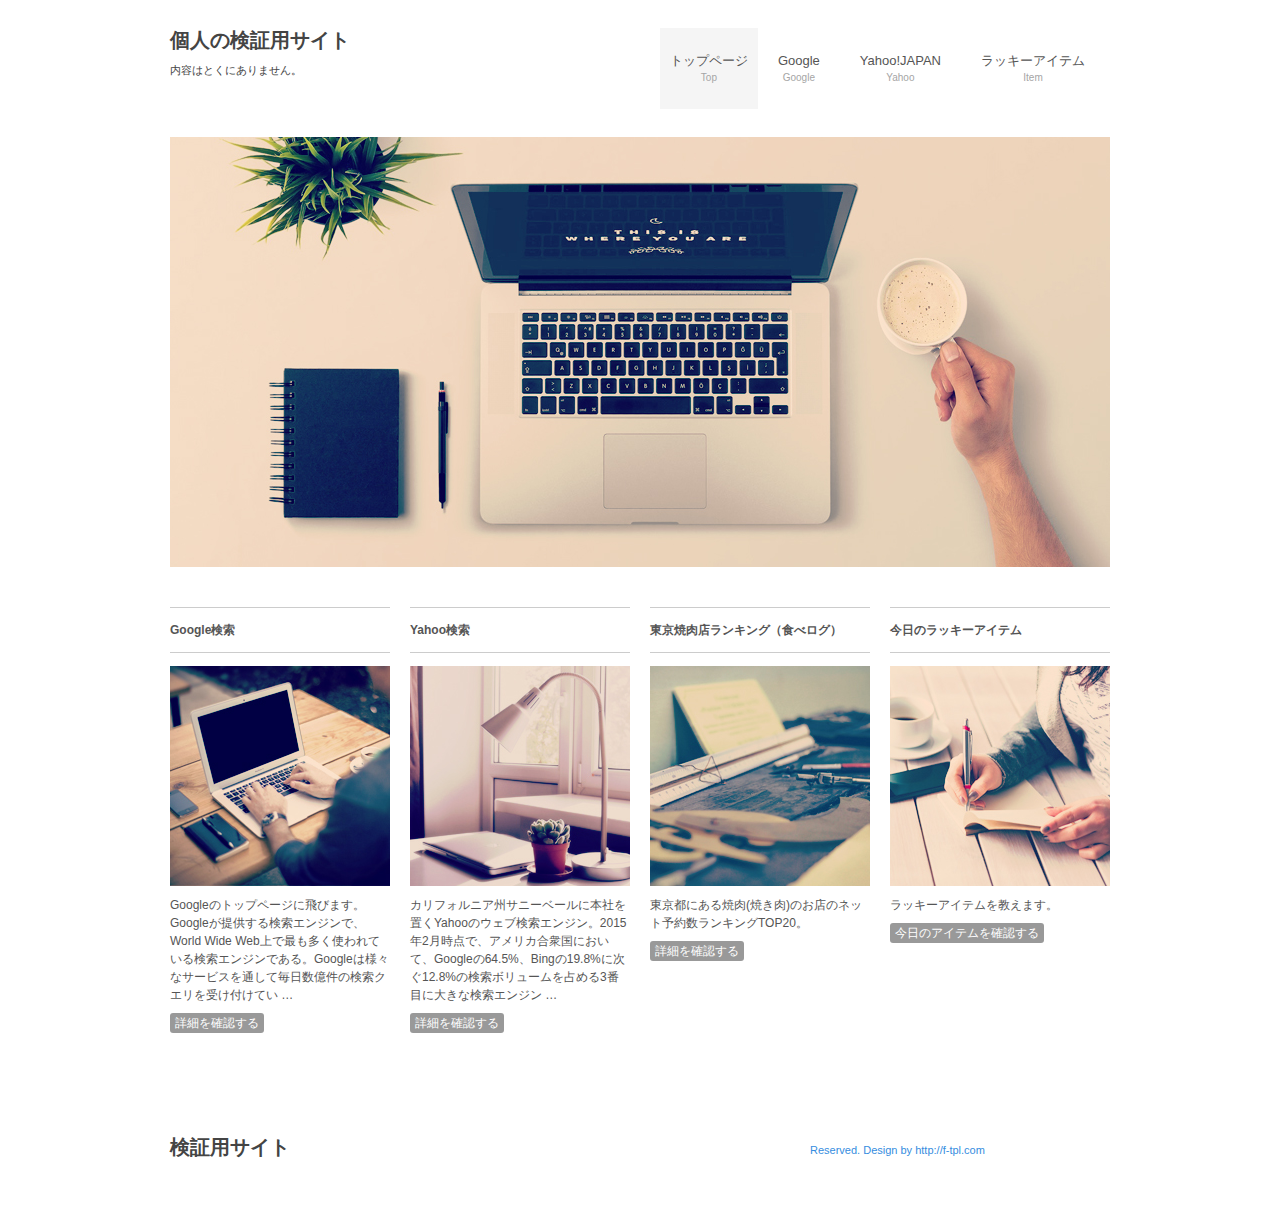
<file: index.html>
<!DOCTYPE html>
<html lang="ja">

<head>
	<meta charset="UTF-8">
	<meta name="viewport" content="width=device-width, user-scalable=yes, maximum-scale=1.0, minimum-scale=1.0">
	<meta name="description" content="検証用サイト">
	<title>検証用サイト</title>
	<link rel="stylesheet" type="text/css" media="all" href="style.css">
	<!--[if lt IE 9]>
	<script src="js/html5.js"></script>
	<script src="js/css3-mediaqueries.js"></script>
	<![endif]-->
	<script src="js/jquery1.4.4.min.js"></script>
	<script src="js/script.js"></script>
	
	<!-- Google Tag Manager -->
	<script>(function(w,d,s,l,i){w[l]=w[l]||[];w[l].push({'gtm.start':
	new Date().getTime(),event:'gtm.js'});var f=d.getElementsByTagName(s)[0],
	j=d.createElement(s),dl=l!='dataLayer'?'&l='+l:'';j.async=true;j.src=
	'https://www.googletagmanager.com/gtm.js?id='+i+dl;f.parentNode.insertBefore(j,f);
	})(window,document,'script','dataLayer','GTM-MPXT2DR');</script>
	<!-- End Google Tag Manager -->

</head>

<body>
	<!-- Google Tag Manager (noscript) -->
	<noscript><iframe src="https://www.googletagmanager.com/ns.html?id=GTM-MPXT2DR"
	height="0" width="0" style="display:none;visibility:hidden"></iframe></noscript>
	<!-- End Google Tag Manager (noscript) -->

	<header id="header" role="banner">
		<div class="inner">
			<div class="logo">
				<a href="index.html" title="検証用サイト" rel="home">個人の検証用サイト<br /></a>
				<h1>内容はとくにありません。</h1>
			</div>
			<nav id="mainNav">
				<div class="inner">
					<a class="menu" id="menu"><span>MENU</span></a>
					<div class="panel">
						<ul id="topnav">
							<li class="current-menu-item"><a href="index.html"><strong>トップページ</strong><br /><span>Top</span></a></li>
							<li><a href="https://www.google.co.jp/"><strong>Google</strong><br /><span>Google</span></a><li>
							<li><a href="https://www.yahoo.co.jp/"><strong>Yahoo!JAPAN</strong><br /><span>Yahoo</span></a><li>
							<li><a href="lucky_item.html"><strong>ラッキーアイテム</strong><br /><span>Item</span></a><li>
						</ul>
					</div>
				</div>
			</nav>
		</div>
	</header>

	<div id="mainBanner">
		<div class="inner">
			<img src="images/banners/mainImg.jpg" width="940" height="300" alt="PC">
		</div>
	</div>

	<div id="wrapper">
		<section class="gridWrapper">
			<article class="grid">
				<div class="box">
					<h3>Google検索</h3>
					<p class="img"><img width="220" height="220" src="images/banners/eyecatch1.jpg" alt="" /></p>
					<p>
						Googleのトップページに飛びます。<br>
						Googleが提供する検索エンジンで、World Wide Web上で最も多く使われている検索エンジンである。Googleは様々なサービスを通して毎日数億件の検索クエリを受け付けてい &#8230;
					</p>
					<p class="readmore"><a href="https://www.google.co.jp/">詳細を確認する</a></p>
				</div>
			</article>  
			<article class="grid">
				<div class="box">
					<h3>Yahoo検索</h3>
					<p class="img"><img width="220" height="220" src="images/banners/eyecatch2.jpg" alt="" /></p>
					<p>カリフォルニア州サニーベールに本社を置くYahooのウェブ検索エンジン。2015年2月時点で、アメリカ合衆国において、Googleの64.5%、Bingの19.8%に次ぐ12.8%の検索ボリュームを占める3番目に大きな検索エンジン &#8230;</p>
					<p class="readmore"><a href="https://www.yahoo.co.jp/">詳細を確認する</a></p>
				</div>
			</article>  
			<article class="grid">
				<div class="box">
					<h3>東京焼肉店ランキング（食べログ）</h3>
					<p class="img"><img width="220" height="220" src="images/banners/eyecatch3.jpg" alt="" /></p>
					<p>東京都にある焼肉(焼き肉)のお店のネット予約数ランキングTOP20。</p>
					<p class="readmore"><a href="https://tabelog.com/yakiniku/tokyo/rank/">詳細を確認する</a></p>
				</div>
			</article>
			<article class="grid">
				<div class="box">
					<h3>今日のラッキーアイテム</h3>
					<p class="img"><img width="220" height="220" src="images/banners/eyecatch4.jpg" alt="" /></p>
					<p>ラッキーアイテムを教えます。</p>
					<p class="readmore"><a href="lucky_item.html">今日のアイテムを確認する</a></p>
				</div>
			</article>
		</section>
	</div>

	<footer id="footer">
		<div class="inner">
			<section class="gridWrapper">
				<article class="grid">
					<p class="logo"><a href="index.html" title="検証用サイト" rel="home">検証用サイト<a></p>
				</article>
				<article class="grid copyright">Reserved. Design by <a href="http://f-tpl.com" target="_blank" rel="nofollow">http://f-tpl.com</a>
				</article>
			</section>
		</div>
	</footer>

</body>
</html>
</file>
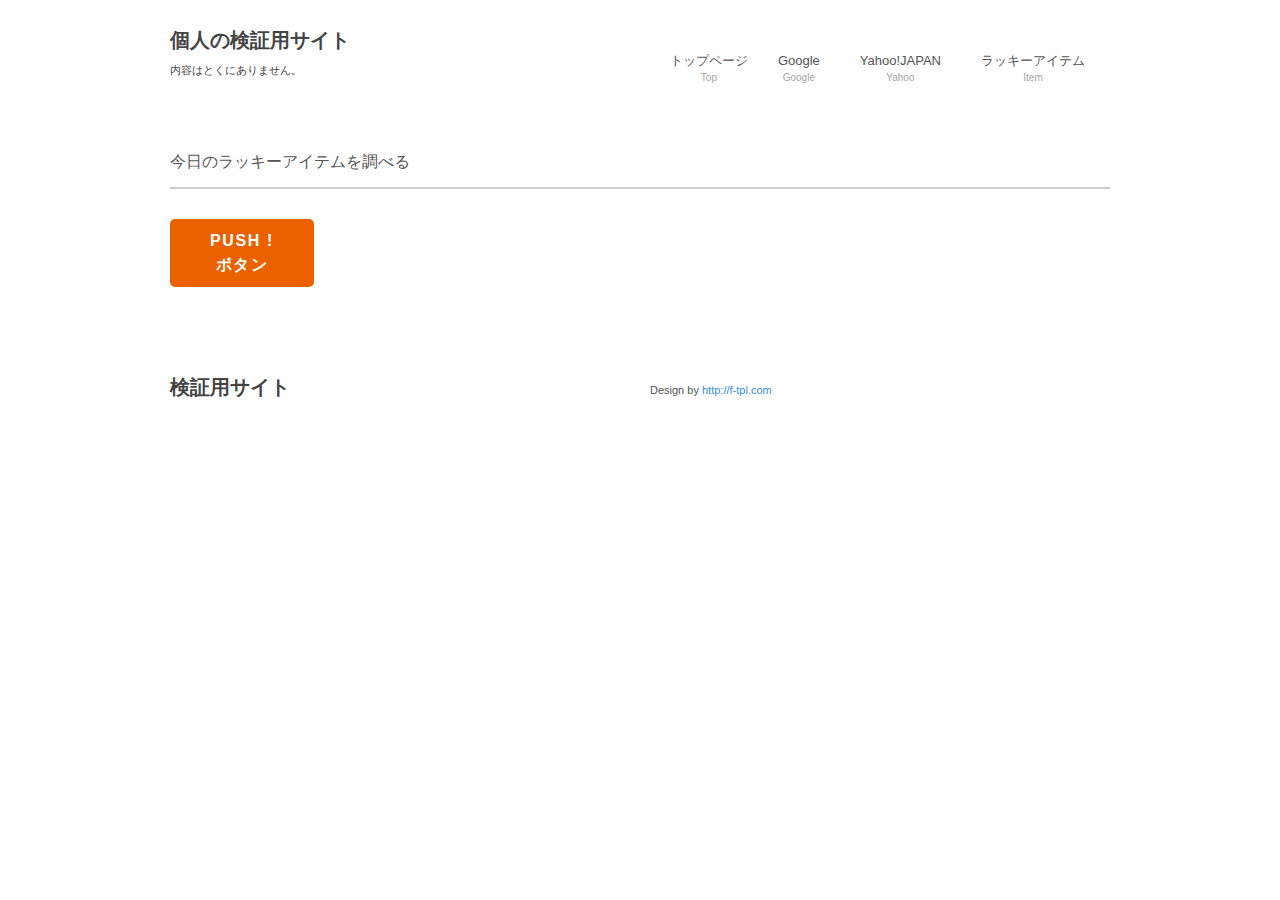
<file: lucky_item.html>
<!DOCTYPE html>
<html lang="ja">

<head>
	<meta charset="UTF-8">
	<meta name="viewport" content="width=device-width, user-scalable=yes, maximum-scale=1.0, minimum-scale=1.0">
	<meta name="description" content="検証用サイト">
	<title>検証用サイト</title>
	<link rel="stylesheet" type="text/css" media="all" href="style.css">
	<!--[if lt IE 9]>
	<script src="js/html5.js"></script>
	<script src="js/css3-mediaqueries.js"></script>
	<![endif]-->
	<script src="js/jquery1.4.4.min.js"></script>
	<script src="js/script.js"></script>
	<!-- Google Tag Manager -->
	<script>(function(w,d,s,l,i){w[l]=w[l]||[];w[l].push({'gtm.start':
	new Date().getTime(),event:'gtm.js'});var f=d.getElementsByTagName(s)[0],
	j=d.createElement(s),dl=l!='dataLayer'?'&l='+l:'';j.async=true;j.src=
	'https://www.googletagmanager.com/gtm.js?id='+i+dl;f.parentNode.insertBefore(j,f);
	})(window,document,'script','dataLayer','GTM-MPXT2DR');</script>
	<!-- End Google Tag Manager -->
</head>

<body>
	<!-- Google Tag Manager (noscript) -->
	<noscript><iframe src="https://www.googletagmanager.com/ns.html?id=GTM-MPXT2DR"
	height="0" width="0" style="display:none;visibility:hidden"></iframe></noscript>
	<!-- End Google Tag Manager (noscript) -->

	<header id="header" role="banner">
		<div class="inner">
			<div class="logo">
			<a href="index.html" title="検証用サイト" rel="home">個人の検証用サイト<br /></a>
			<h1>内容はとくにありません。</h1>
			</div>
			<nav id="mainNav">
				<div class="inner">
					<a class="menu" id="menu"><span>MENU</span></a>
					<div class="panel">
						<ul id="topnav">
							<li><a href="index.html"><strong>トップページ</strong><br /><span>Top</span></a></li>
							<li><a href="https://www.google.co.jp/"><strong>Google</strong><br /><span>Google</span></a><li>
							<li><a href="https://www.yahoo.co.jp/"><strong>Yahoo!JAPAN</strong><br /><span>Yahoo</span></a><li>
							<li><a href="lucky_item.html"><strong>ラッキーアイテム</strong><br /><span>Item</span></a><li>
						</ul>
					</div>
				</div>
			</nav>
		</div>
	</header>

	<div id="wrapper">
		<section id="main">
			<section class="content">
				<h3 class="heading">今日のラッキーアイテムを調べる</h3>
				<article class="post">
					<div >
						<a href="result.html" class="btn btn--orange">PUSH !<br>ボタン</a>
					</div>	
				</article>
			</section>
		</section>

	</div>

	<footer id="footer">
		<div class="inner">
			<section class="gridWrapper">
				<article class="grid">
					<p class="logo"><a href="index.html" title="検証用サイト" rel="home">検証用サイト</a></p>
				</article>
				<article class="grid copyright">
					Design by <a href="http://f-tpl.com" target="_blank" rel="nofollow">http://f-tpl.com</a>
				</article>
			</section>
		</div>
	</footer>

</body>
</html>
</file>
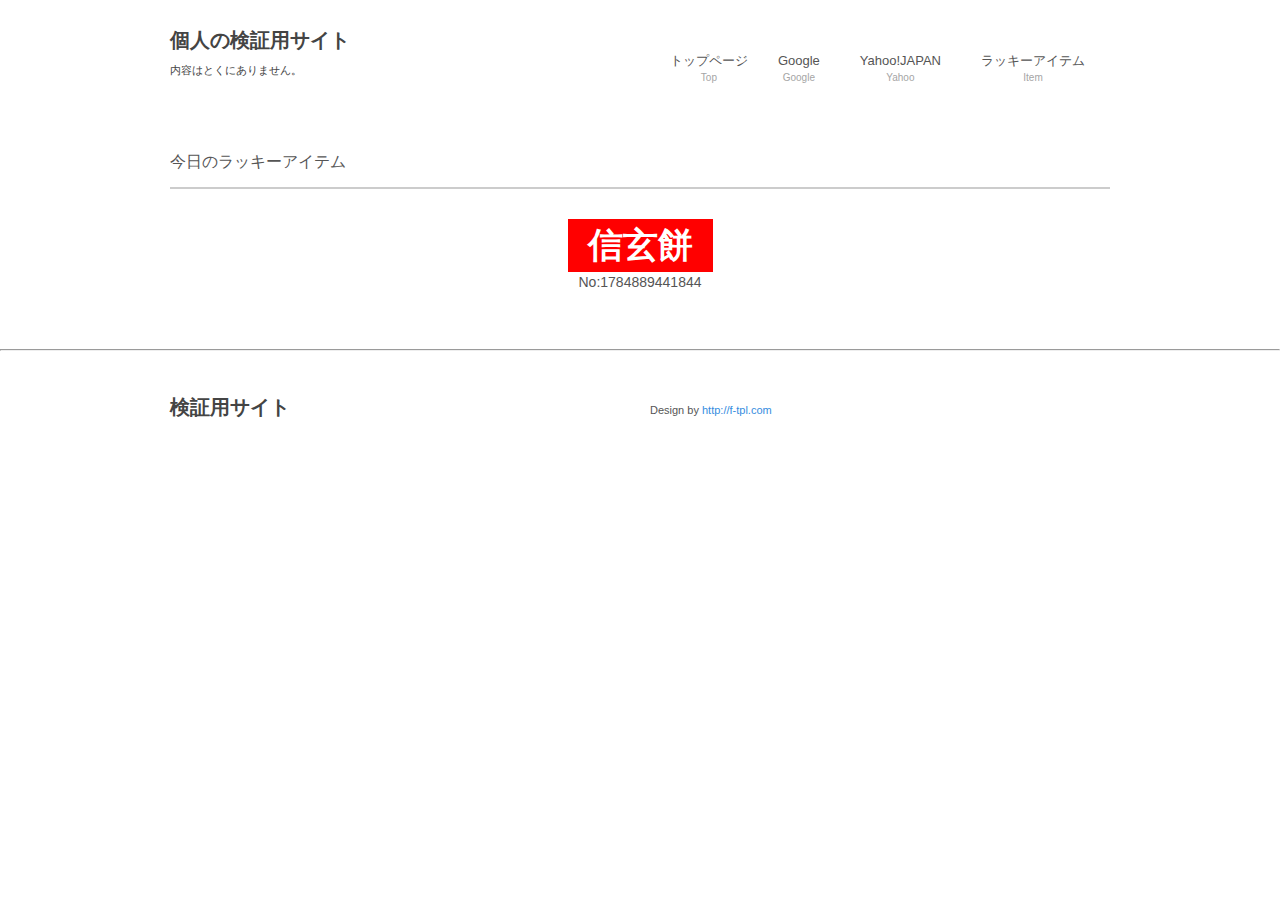
<file: result.html>
<!DOCTYPE html>
<html lang="ja">

<head>
	<meta charset="UTF-8">
	<meta name="viewport" content="width=device-width, user-scalable=yes, maximum-scale=1.0, minimum-scale=1.0">
	<meta name="description" content="検証用サイト">
	<title>検証用サイト</title>
	<link rel="stylesheet" type="text/css" media="all" href="style.css">
	<!--[if lt IE 9]>
	<script src="js/html5.js"></script>
	<script src="js/css3-mediaqueries.js"></script>
	<![endif]-->
	<script src="js/jquery1.4.4.min.js"></script>
	<script src="js/script.js"></script>
	<!-- Google Tag Manager -->
	<script>(function(w,d,s,l,i){w[l]=w[l]||[];w[l].push({'gtm.start':
	new Date().getTime(),event:'gtm.js'});var f=d.getElementsByTagName(s)[0],
	j=d.createElement(s),dl=l!='dataLayer'?'&l='+l:'';j.async=true;j.src=
	'https://www.googletagmanager.com/gtm.js?id='+i+dl;f.parentNode.insertBefore(j,f);
	})(window,document,'script','dataLayer','GTM-MPXT2DR');</script>
	<!-- End Google Tag Manager -->
</head>

<body>
	<!-- Google Tag Manager (noscript) -->
	<noscript><iframe src="https://www.googletagmanager.com/ns.html?id=GTM-MPXT2DR"
	height="0" width="0" style="display:none;visibility:hidden"></iframe></noscript>
	<!-- End Google Tag Manager (noscript) -->
	<header id="header" role="banner">
		<div class="inner">
			<div class="logo">
			<a href="index.html" title="検証用サイト" rel="home">個人の検証用サイト<br /></a>
			<h1>内容はとくにありません。</h1>
			</div>
			<nav id="mainNav">
				<div class="inner">
					<a class="menu" id="menu"><span>MENU</span></a>
					<div class="panel">
						<ul id="topnav">
							<li><a href="index.html"><strong>トップページ</strong><br /><span>Top</span></a></li>
							<li><a href="https://www.google.co.jp/"><strong>Google</strong><br /><span>Google</span></a><li>
							<li><a href="https://www.yahoo.co.jp/"><strong>Yahoo!JAPAN</strong><br /><span>Yahoo</span></a><li>
							<li><a href="lucky_item.html"><strong>ラッキーアイテム</strong><br /><span>Item</span></a><li>
						</ul>
					</div>
				</div>
			</nav>
		</div>
	</header>

	<div id="wrapper">
		<section id="main">
			<section class="content">
				<h3 class="heading">今日のラッキーアイテム</h3>
				<article class="post">
					<div class="center">
						<span id ="result"></span>
						<br>
						<span id="transactionId"></span>
					</div>
				</article>
			</section>
		</section>
	</div>
	<hr>

	<footer id="footer">
		<div class="inner">
			<section class="gridWrapper">
				<article class="grid">
					<p class="logo"><a href="index.html" title="検証用サイト" rel="home">検証用サイト</a></p>
				</article>
				<article class="grid copyright">
					Design by <a href="http://f-tpl.com" target="_blank" rel="nofollow">http://f-tpl.com</a>
				</article>
			</section>
		</div>
	</footer>
</body>
</html>
</file>
<file: style.css>
@charset "utf-8";

/* =Reset default browser CSS.
Based on work by Eric Meyer:http://meyerweb.com/eric/tools/css/reset/index.html
-------------------------------------------------------------- */
html, body, div, span, applet, object, iframe, h1, h2, h3, h4, h5, h6, p, blockquote, pre, a, abbr, acronym, address, big, cite, code, del, dfn, em, font, ins, kbd, q, s, samp, small, strike, strong, sub, sup, tt, var, dl, dt, dd, ol, ul, li, fieldset, form, label, legend, table, caption, tbody, tfoot, thead, tr, th, td{border:0;font-family:inherit;font-size:100%;font-style:inherit;font-weight:inherit;margin:0;outline:0;padding:0;vertical-align:baseline;}
:focus{outline:0;}

ol, ul{list-style:none;}
table{border-collapse:separate;border-spacing:0;}
caption, th, td{font-weight:normal;text-align:left;}
blockquote:before, blockquote:after,q:before, q:after{content:"";}
blockquote, q{quotes:"" "";}
a img{border:0;}
figure{margin:0}
article, aside, details, figcaption, figure, footer, header, hgroup, menu, nav, section{display:block;}
/* -------------------------------------------------------------- */

body{
color:#555;
font:12px verdana,"ヒラギノ丸ゴ ProN W4","Hiragino Maru Gothic ProN","メイリオ","Meiryo","ＭＳ Ｐゴシック","MS PGothic",Sans-Serif;
line-height:1.5;
background:#fff;
-webkit-text-size-adjust:100%;
}

/* リンク設定
------------------------------------------------------------*/
a{color:#358de0;text-decoration:none;}
a:hover{color:#429bef;}
a:active, a:focus{outline:0;}


/* 全体
------------------------------------------------------------*/
#wrapper{
margin:20px auto 0;
padding:0 1%;
width:98%;
position:relative;
}

.inner{
margin:0 auto;
width:100%;
}


/*************
/* ヘッダー
*************/
#header{
z-index:100;
margin:20px 0 28px;
}

#header:after{
content:"";
display: block;   
clear:both; 
visibility:hidden;
}

#header h1{
font-size:12px;
font-weight:normal;
}

/*************
/* ロゴ
*************/
#header .logo{
float:left;
padding:10px 0 0;
}

.logo a{
font-size:20px;
color:#444;
font-weight:bold;
line-height:1;
}

.logo span{
font-size:12px;
font-weight:normal;
}

#header h1{
font-size:11px;
color:#444;
margin:10px 0 0;
}


/**************************
/* メイン画像（トップページ）
**************************/
#mainBanner{
margin:0 auto;
padding:0;
width:100%;
line-height:0;
}

#mainBanner .inner{position:relative;}

#mainBanner img{
max-width:100%;
height:auto;
}

.slogan{
position:absolute;
max-width:100%;
height:auto;
bottom:0;
left:0;
padding:5px 10px;
line-height:1.4;
z-index:100;
}

.slogan h2{
padding-bottom:5px;
color:#333;
font-size:20px;
}

.slogan h3{
font-size:14px;
color:#666;
}


/**************************
/* グリッド
**************************/
.gridWrapper{
padding-bottom:20px;
clear:both;
overflow:hidden;
}

.grid h3{
padding:13px 0;
margin-bottom:5px;
font-weight:bold;
border-top:1px solid #ccc;
border-bottom:1px solid #ccc;
}

.grid p{padding:5px 0;}

.grid p.img{
float:left;
margin:3px 0 0 0;
}

.readmore{clear:both;}

.readmore a{
padding:3px 5px;
border-radius:3px;
color:#fff;
background:#999;
}

.readmore a:hover{background:#ccc;}


/* フッター内のグリッド(3カラム) */
#footer .grid{
border:0;
background:transparent;
}

#footer .grid p{padding:0;}


/*************
メイン コンテンツ
*************/
section.content{
padding:10px 0;
margin-bottom:20px;
border-radius:6px;
overflow:hidden;
font-size:14px;
}

section.content p{margin-bottom:5px;}


/* アーカイブページ */
section.content .archive{
padding:20px 0 0;
border-bottom:1px dotted #ccc;
}

section.content p{margin-bottom:5px;}

h3.heading{
padding:3px 0 13px;
margin-bottom:30px;
font-size:16px;
border-bottom:2px solid #ccc;
}

section.content img{
max-width:90%;
height:auto;
}

.alignleft{
float:left;
clear:left;
margin:3px 10px 10px 0;
}

.alignright{
float:right;
clear:right;
margin:3px 0 10px 10px;
}

.border,ul.list img{border:4px solid #ebebeb;}



/*************
/* フッター
*************/
#footer{
clear:both;
padding:20px 0;
overflow:hidden;
}

.tel strong{
font-size:20px;
font-weight:bold;
}

#footer .copyright{font-size:11px;}


/*************
サブ（フッター前）コンテンツ
*************/
#sub ul{padding:10px;}

#sub li{
margin-bottom:10px;
padding-bottom:10px;
border-bottom:1px dashed #ebebeb;
}

#sub li:last-child{
border:0;
margin-bottom:0;
}

#sub li a{
color:#555;
display:block;
}

#sub li a:hover{
color:#a5a5a5;
}

#sub ul.list{padding-bottom:7px;}

#sub ul.list li{
clear:both;
margin-bottom:5px;
padding:5px 0;
overflow:hidden;
}

#sub ul.list li img{
float:left;
margin-right:10px;
}

#sub ul.list li{
font-size:12px;
line-height:1.35;
}

#sub .grid h3{border-radius:0;}


/* page navigation
------------------------------------------------------------*/
.pagenav{
clear:both;
width:100%;
height:30px;
margin:5px 0 20px;
}

.pagenav a{
color:#555;
}

.pagenav a:hover{
color:#a5a5a5;
}

.prev{float:left}
.next{float:right;}

#pageLinks{
clear:both;
text-align:center;
}


/* タイポグラフィ
*****************************************************/
.dateLabel{
margin:0 0 10px;
text-align:right;
font:italic 1em "Palatino Linotype", "Book Antiqua", Palatino, serif;
}

.post p{padding-bottom:15px;}

.post ul{margin:0 0 10px 10px;}

.post ul li{
margin-bottom:5px;
padding-left:15px;
background:url(images/bullet.png) no-repeat 0 8px;
}

.post ol{margin:0 0 10px 30px;}

.post ol li{list-style:decimal;}

.post h1{
margin:20px 0;
padding:5px 0;
font-size:150%;
color:#000;
border-bottom:3px solid #f0f0f0;
}

.post h2{
margin:10px 0;
padding-bottom:2px;
font-size:130%;
font-weight:normal;
color:#333;
border-bottom:2px solid #f0f0f0;
}

.post h3{
margin:10px 0 30px;
padding-bottom:10px;
font-size:110%;
font-weight:normal;
color:#777;
border-bottom:2px solid #f0f0f0;
}

.post blockquote{
clear:both;
padding:10px 0 10px 15px;
margin:10px 0 25px 30px;
border-left:5px solid #ccc;
}
 
.post blockquote p{padding:5px 0;}

.post table{
border-collapse:collapse;
margin:10px 0;
}

.post table th,.post table td{
padding:12px;
border:1px solid #ccc;
}

.post table th{
text-align:right;
font-weight:bold;
letter-spacing:1px;
white-space:nowrap;
background:#eee;
}

.post dt{font-weight:bold;}

.post dd{padding-bottom:10px;}

.post img{max-width:100%;height:auto;}

img.aligncenter{
display:block;
margin:5px auto;
}

img.alignright, img.alignleft{
padding:4px;
margin:0 0 2px 7px;
display:inline;
}

img.alignleft{margin:0 7px 2px 0;}

.alignright{float:right;}
.alignleft{float:left;}


/* PC用
------------------------------------------------------------*/
@media only screen and (min-width:960px){
#wrapper,.inner{
width:940px;
padding:0;
}

#wrapper{padding-bottom:20px;}

/* グリッド全体 */
.gridWrapper{
display:table;
border-collapse:separate;
border-spacing:20px;
margin-left:-20px;
width:980px;
}

/* グリッド共通 ベース:トップページ4カラム */
.grid{
width:220px;
display:table-cell;
}

#sub.gridWrapper{width:980px;}

/* サブコンテンツ + フッター グリッド(3カラム) */
#sub .grid, #footer .grid{width:300px;}

/* トップナビゲーション */
nav div.panel{display:block !important;}

a#menu{display:none;}

#topnav{
float:right;
margin-top:-5px;

}

#topnav li{
float:left;
margin:13px 5px 0;
text-align:center;
position:relative;
}

#topnav a{
color:#555;
font-size:13px;
display:block;
padding:25px 10px;
line-height:1.2;
}

#topnav span{
font-size:10px;
color:#a5a5a5;
}

#topnav li.current-menu-item a,#topnav a:hover{
background:#f5f5f5;
}

#topnav ul{
width:160px;
display:none;
}

#topnav li:hover ul{
display:block;
position:absolute;
top:80px;
left:0;
z-index:500;
}

#topnav li li{
margin:0;
float:none;
width:160px;
text-align:left;
background:#f4f4f4;
}

#topnav li li a{
padding:10px;
border:0;
}

#topnav li.current-menu-item li a,#topnav li li a{
border-bottom-width:1px;
}

#topnav li li.current-menu-item a,#topnav li li a:hover{
padding-bottom:10px;
border-bottom-width:3px;
background:#eee;
}
}

@media only screen and (max-width:959px){
*{
    -webkit-box-sizing: border-box;
       -moz-box-sizing: border-box;
         -o-box-sizing: border-box;
        -ms-box-sizing: border-box;
            box-sizing: border-box;
}

#header h1{text-align:center;}

#header .logo,#footer .logo{
float:none;
text-align:center;
padding:10px 5px;
}

/* トップナビゲーション */
nav#mainNav{
clear:both;
width:100%;
margin:0 auto;
padding:0;
background: -webkit-gradient(linear, left top, left bottom, color-stop(1, #f4f4f4), color-stop(0.00, #f4f4f4));
background: -webkit-linear-gradient(top, #f4f4f4 0%, #f4f4f4 100%);
background: -moz-linear-gradient(top, #f4f4f4 0%, #f4f4f4 100%);
background: -o-linear-gradient(top, #f4f4f4 0%, #f4f4f4 100%);
background: -ms-linear-gradient(top, #f4f4f4 0%, #f4f4f4 100%);
background: linear-gradient(top, #f4f4f4 0%, #f4f4f4 100%);
}

nav#mainNav a.menu{
width:100%;
display:block;
height:40px;
line-height:40px;
font-weight: bold;
text-align:left;
color:#555;
}

nav#mainNav a#menu span{padding-left:10px;}
nav#mainNav a span:before{content:"≡ ";}
nav#mainNav a.menuOpen span:before{content:"× ";}

nav#mainNav a#menu:hover{cursor:pointer;}

nav .panel{
display:none;
width:100%;
position:relative;
right:0;
top:0;
z-index:1;
}

nav#mainNav ul{margin:0;padding:0;}

  nav#mainNav ul li{
float:none;
clear:both;
width:100%;
height:auto;
line-height:1.2;
}

nav#mainNav ul li a,nav#mainNav ul li.current-menu-item li a{
display: block;
padding:15px 10px;
text-align:left;
border-bottom:1px dashed #e8e8e8;
color:#555;
}

nav#mainNav ul li a span{padding-left:10px;}
nav#mainNav ul li:first-child a{border-top:1px dashed #e8e8e8;}

nav#mainNav ul li:last-child a{border:0;}
nav#mainNav ul li li:last-child a{border:0;}
nav#mainNav ul li li:last-child a{border-bottom:1px dashed #e8e8e8;}
 
nav#mainNav ul li.current-menu-item a,nav#mainNav ul li a:hover,nav#mainNav ul li.current-menu-item a,nav#mainNav ul li a:active, nav#mainNav ul li li.current-menu-item a, nav#mainNav ul li.current-menu-item li a:hover, nav#mainNav ul li.current-menu-item li a:active{
background:#eee;
}

nav div.panel{float:none;}

nav#mainNav ul li li{
float:left;
border:0;
}

nav#mainNav ul li li a, nav#mainNav ul li.current-menu-item li a, nav#mainNav ul li li.current-menu-item a{
padding-left:40px;
background:url(images/sub1.png) no-repeat 20px -62px;
}

nav#mainNav ul li li.current-menu-item a,nav#mainNav ul li li a:hover, nav#mainNav ul li.current-menu-item li a:hover{background:#eee url(images/sub1.png) no-repeat 20px -62px;}

nav#mainNav ul li li:last-child a{background:#f4f4f4 url(images/subLast.png) no-repeat 20px -65px;}
nav#mainNav ul li li:last-child.current-menu-item a,nav#mainNav ul li li:last-child a:hover,nav#mainNav ul li.current-menu-item li:last-child a:hover{background:#eee url(images/subLast.png) no-repeat 20px -65px;}

.grid{
float:left;
width:48%;
margin:10px 2% 0 0;
}

.grid img{
float:left;
margin-right:5px;
}

#sub .grid{
width:32%;
margin:10px 1%;
}

#sub .grid:first-child{
margin-left:0;
}

#sub .grid:last-child{
margin-right:0;
}

#footer .grid, #footer .grid p{
float:none;
width:100%;
text-align:center;
border:0;
}

#footer .grid:last-child{padding-top:20px;}
}

@media only screen and (max-width:768px){
  #header{padding-bottom:0;}
#header h1{text-align:center;}

#header .logo{
float:none;
text-align:center;
padding:10px 5px 20px;
}

#sub ul.list{padding:10px 10px 11px;}

#sub ul.list li{padding-bottom:10px;margin-bottom:8px;}
}


@media only screen and (max-width:640px){
#footer .grid p{text-align:center;}

.grid img{float:none;margin:20px auto 10px;max-width:100%;height:auto;}

.grid p,#sub .grid li{text-align:left;}

  .alignleft,.alignright{float:none;display:block;margin:0 auto 10px;}
}


@media only screen and (max-width:480px){
#mainBanner h2,#mainBanner h3{font-size:80%;}

#sub .grid{
float:none;
width:98%;
}

#sub .grid h3{padding:10px 5px;}
}

/**************************/
/* ボタンの設定 */
/**************************/
/*まずはお決まりのボックスサイズ算出をborer-boxに */
*,
*:before,
*:after {
  -webkit-box-sizing: inherit;
  box-sizing: inherit;
}

html {
  -webkit-box-sizing: border-box;
  box-sizing: border-box;
  font-size: 62.5%;/*rem算出をしやすくするために*/
}

.btn,
a.btn,
button.btn {
  font-size: 1.6rem;
  font-weight: 700;
  line-height: 1.5;
  position: relative;
  display: inline-block;
  padding: 1rem 4rem;
  cursor: pointer;
  -webkit-user-select: none;
  -moz-user-select: none;
  -ms-user-select: none;
  user-select: none;
  -webkit-transition: all 0.3s;
  transition: all 0.3s;
  text-align: center;
  vertical-align: middle;
  text-decoration: none;
  letter-spacing: 0.1em;
  color: #212529;
  border-radius: 0.5rem;
}

.btn--orange,
a.btn--orange {
  color: #fff;
  background-color: #eb6100;
}
.btn--orange:hover,
a.btn--orange:hover {
  color: #fff;
  background: #f56500;
}

a.btn--radius {
   border-radius: 100vh;
}

/**************************/
/* ラッキーアイテムの装飾 */
/**************************/
div.center {
  text-align: center;
}
#result { 
  font-size: 35px;
  font-weight: bold;
  padding:  0px 20px;
  color:  #ffffff;
  background-color: #ff0000;
  display: inline-block;
}
</file>
